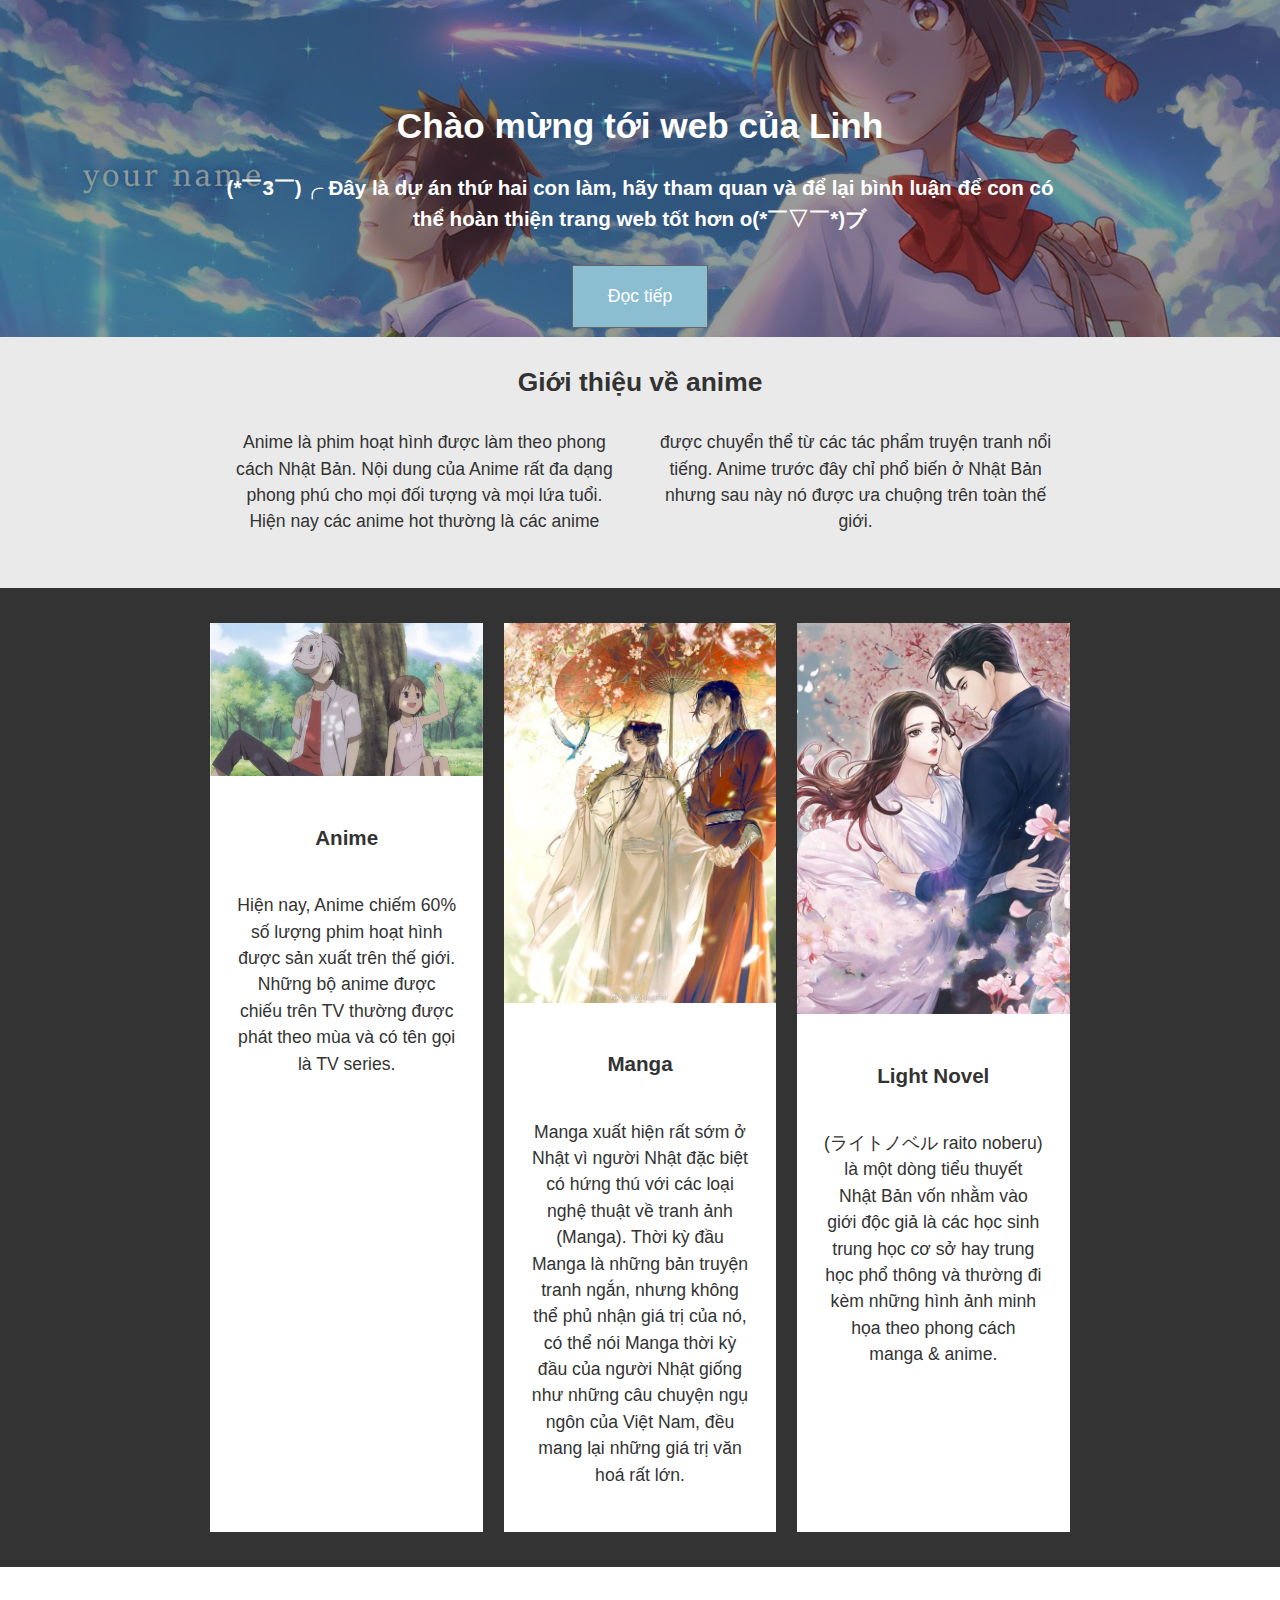
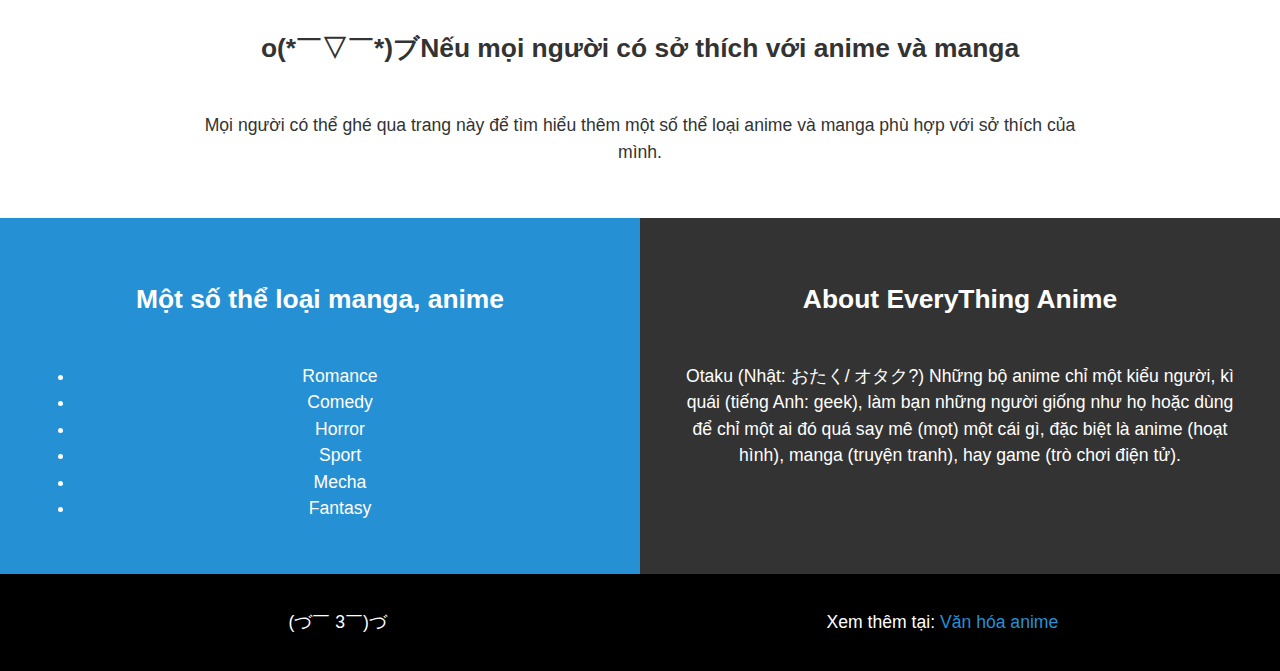
<file: New_Project/index.html>
<!DOCTYPE html>
<html lang="en">
<head>
    <meta charset="UTF-8">
    <meta http-equiv="X-UA-Compatible" content="IE=edge">
    <meta name="viewport" content="width=device-width, initial-scale=1.0">
    <title>💡 Dự án mới của Linh 💡</title>
    <link rel="stylesheet" href="css/style.css">
</head>
<body>
    <!--Header Showcase-->
    <header id="showcase" class="grid">
        <div class="bg-image"></div>
        <div class="content-wrap">
            <h1>Chào mừng tới web của Linh</h1>
            <h3>
                (*￣3￣)╭ Đây là dự án thứ hai con làm, hãy tham quan và để lại bình luận để con có thể hoàn thiện trang web tốt hơn o(*￣▽￣*)ブ 
            </h3>
            <a href="#section-b" class="btn">Đọc tiếp</a>
        </div>
    </header>

    <!--Main Area-->
    <main id="main">
        <!-- Section A-->
        <section id="section-a" class="grid">
            <div class="content-wrap">
                <h2 class="content-title">Giới thiệu về anime </h2>
                <div class="content-text">
                <p>Anime là phim hoạt hình được làm theo phong cách Nhật Bản. Nội dung của Anime rất đa dạng phong phú cho mọi đối tượng và mọi lứa tuổi.
                    Hiện nay các anime hot thường là các anime được chuyển thể từ các tác phẩm truyện tranh nổi tiếng. 
                    Anime trước đây chỉ phổ biến ở Nhật Bản nhưng sau này nó được ưa chuộng trên toàn thế giới.</p>
                </div>
            </div>
        </section>

        <!--Section B -->
        <section id="section-b" class="grid">
            <ul>
                <li>
                    <div class="card">
                        <img src="img/anime1.png" alt="">                                          <!--ảnh được tải từ pexels.com -->
                        <div class="card-content">
                            <h3 class="card-title">Anime </h3>
                            <p> 
                                Hiện nay, Anime chiếm 60% số lượng phim hoạt hình được sản xuất trên thế giới. 
                                Những bộ anime được chiếu trên TV thường được phát theo mùa và có tên gọi là TV series.
                            </p>
                        </div>
                    </div>
                </li>
                <li>
                    <div class="card">
                        <img src="img/anime2.png" alt="">                                          <!--ảnh được tải từ pexels.com -->
                        <div class="card-content">
                            <h3 class="card-title">Manga</h3>
                            <p>
                                Manga xuất hiện rất sớm ở Nhật vì người Nhật đặc biệt có hứng thú với các loại nghệ thuật về tranh ảnh (Manga). Thời kỳ đầu Manga 
                                là những bản truyện tranh ngắn, nhưng không thể phủ nhận giá trị của nó, có thể nói Manga thời kỳ đầu của người Nhật giống 
                                như những câu chuyện ngụ ngôn của Việt Nam, đều mang lại những giá trị văn hoá rất lớn.
                            </p>
                        </div>
                    </div>
                </li>
                <li>
                    <div class="card">
                        <img src="img/anime3.png" alt="">                                          <!--ảnh được tải từ pexels.com -->
                        <div class="card-content">
                            <h3 class="card-title">Light Novel</h3>
                            <p>
                                 (ライトノベル raito noberu) là một dòng tiểu thuyết Nhật Bản vốn nhằm vào giới độc giả 
                                là các học sinh trung học cơ sở hay trung học phổ thông và thường đi kèm những hình ảnh minh họa theo phong cách manga & anime.
                            </p>
                        </div>
                    </div>
                </li>
            </ul>
        </section>

        <!--Section C-->
        <section id="section-c" class="grid">
            <div class="content-wrap">
                <h2 class="content-title">o(*￣▽￣*)ブNếu mọi người có sở thích với anime và manga</h2>
                <p>
                    Mọi người có thể ghé qua trang này để tìm hiểu thêm một số thể loại anime và manga phù hợp với sở thích của mình. 
                </p>
            </div>
        </section>

        <!--Section D-->
        <section id="section-d" class="grid">
            <div class="box">
                <h2 class="content-title">Một số thể loại manga, anime</h2>
                <ul>
                    <li>Romance</li>
                    <li>Comedy</li>
                    <li>Horror</li>
                    <li>Sport</li>
                    <li>Mecha</li>
                    <li>Fantasy</li>
                </ul>
            </div>
            <div class="box">
                <h2 class="content-title">About EveryThing Anime</h2>
                <p>
                    Otaku (Nhật: おたく/ オタク?)
                    Những bộ anime chỉ một kiểu người, kì quái (tiếng Anh: geek), làm bạn những người giống như họ hoặc dùng để chỉ
                    một ai đó quá say mê (mọt) một cái gì, đặc biệt là anime (hoạt hình), manga (truyện tranh), hay game (trò chơi điện tử).
                </p>
            </div>
        </section>

    </main>

    <!--Footer-->
    <footer id="main-footer" class="grid">
        <div>(づ￣ 3￣)づ </div>
        <div>Xem thêm tại: <a href="https://dulichnhatban.net/amazing/diem-nhan-van-hoa-nhat-hoc-gi-qua-manga-va-anime-274" target="_blank">Văn hóa anime</a></div>
    </footer>

</body>
</html>
</file>
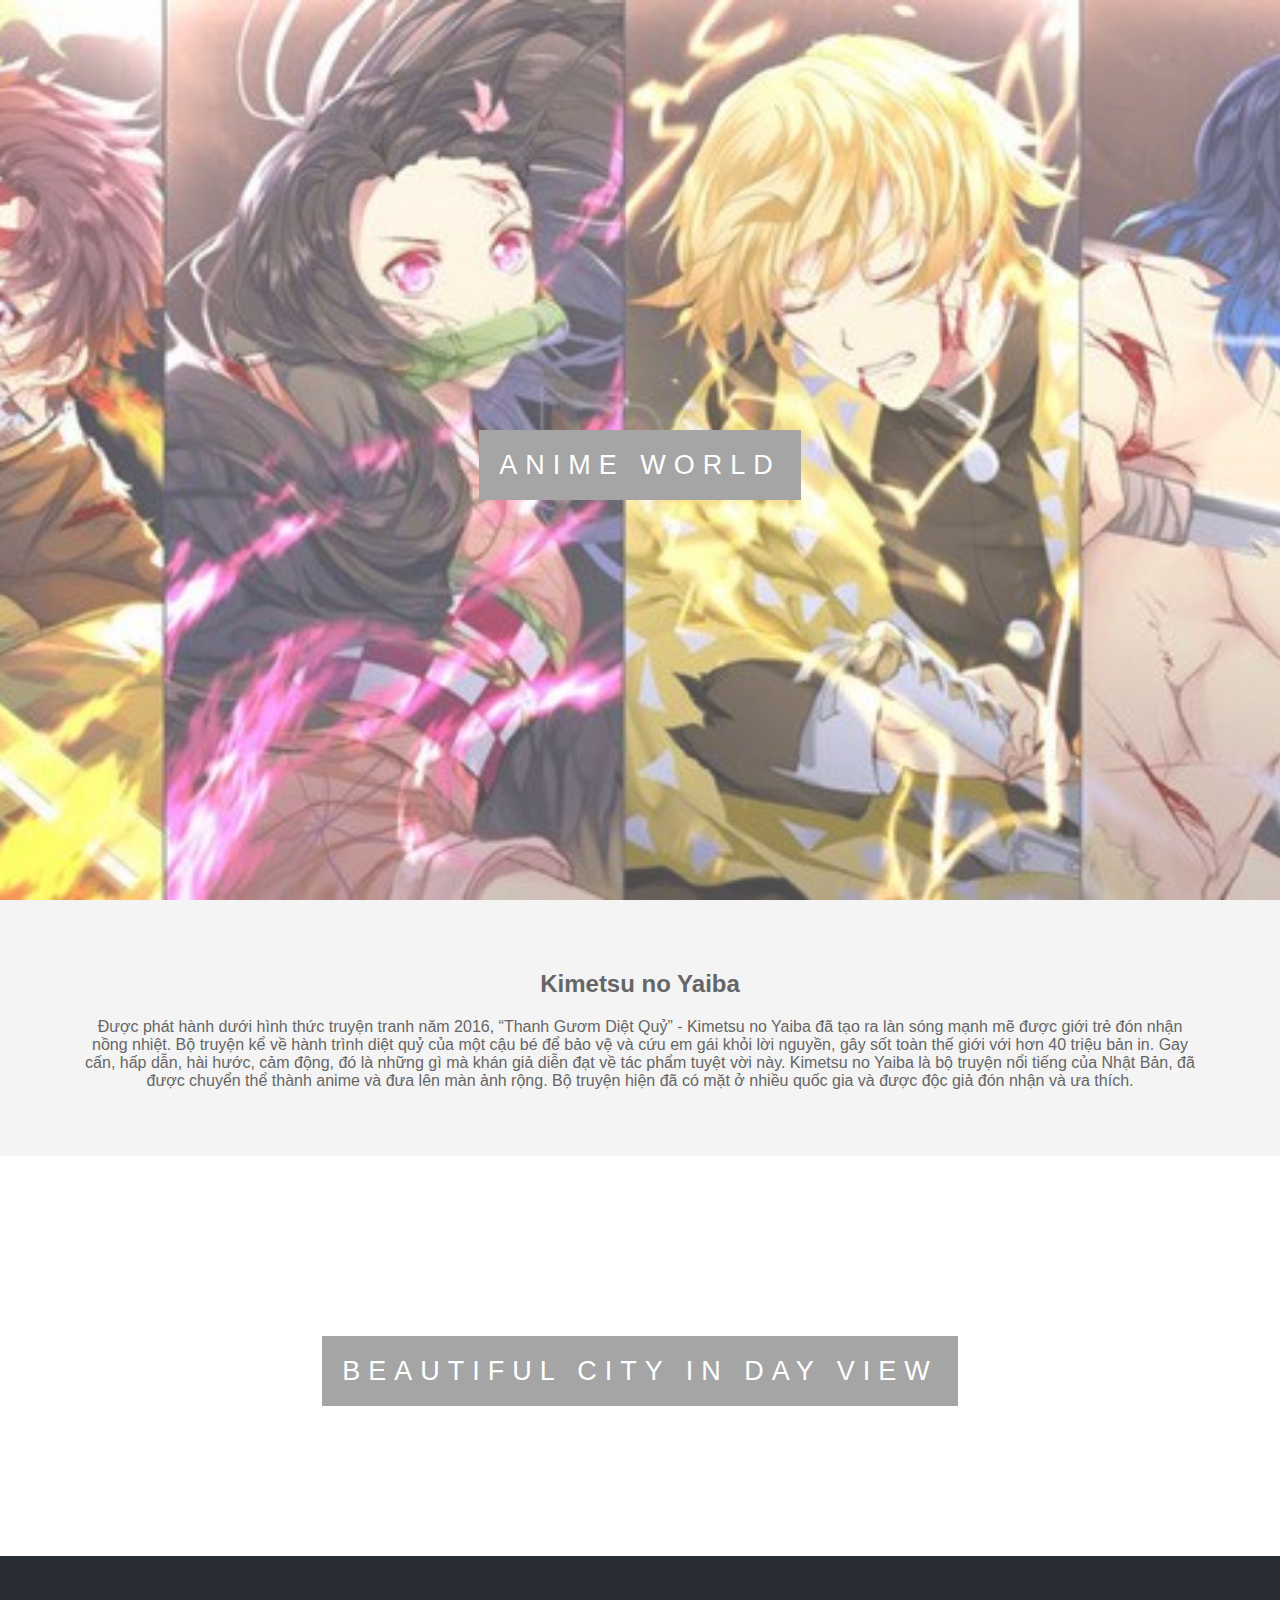
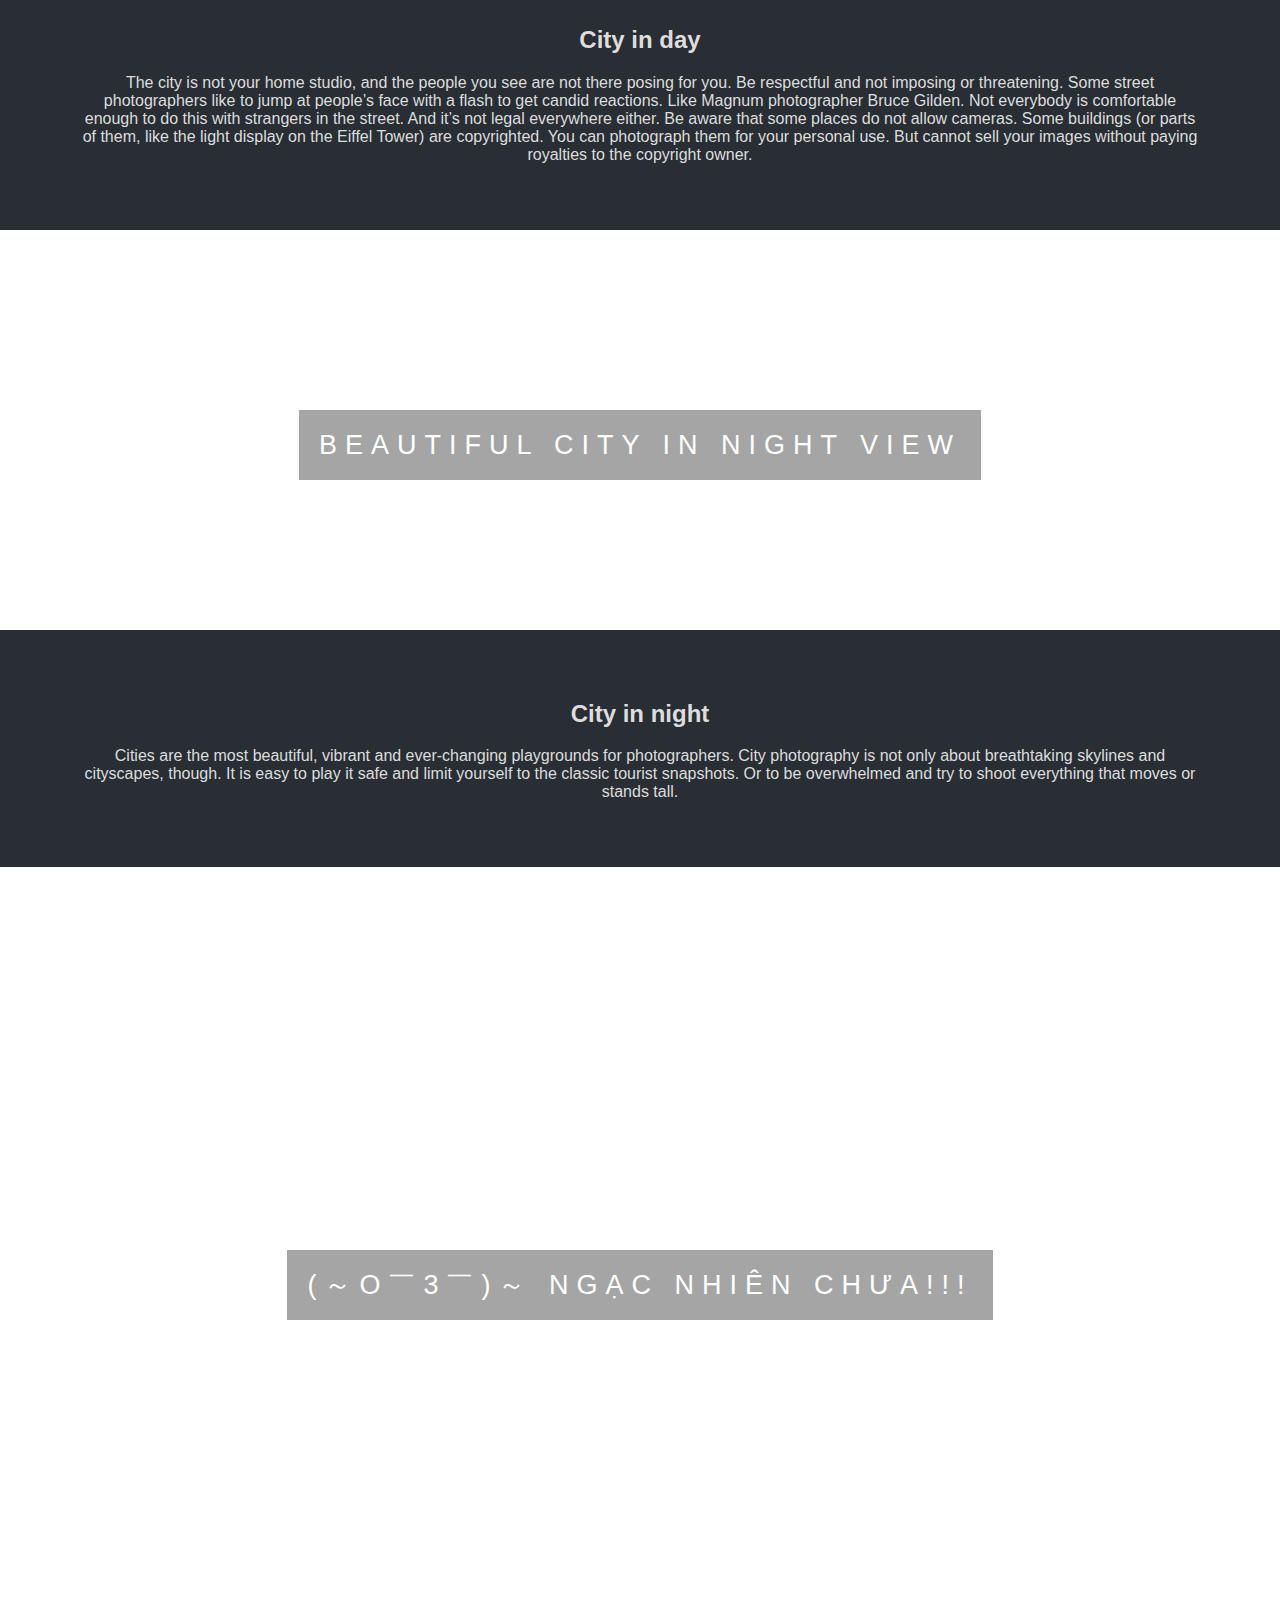
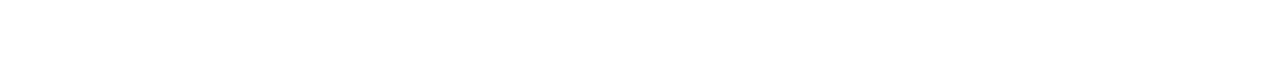
<file: Video_Practice/Anime.html>
<!DOCTYPE html>
<html lang="en">
<head>
    <meta charset="UTF-8">

    <meta http-equiv="X-UA-Compatible" content="IE=edge">

    <meta name="viewport" content="width=device-width, initial-scale=1.0">

    <title>Quách Khánh Linh created 💡</title>

    <link rel="stylesheet" href="style_anime.css">
</head>
<body>
    
    <div class="pimg1">
        <div class="ptext">
            <span class="border trans1">
                Anime World
            </span>
        </div>
    </div>
    
    <section class="section section-light">
        <h2>Kimetsu no Yaiba</h2>
        <p> 
            Được phát hành dưới hình thức truyện tranh năm 2016, “Thanh Gươm Diệt Quỷ” - Kimetsu no Yaiba đã tạo ra làn sóng mạnh mẽ được giới trẻ đón nhận nồng nhiệt. Bộ truyện kể về hành trình diệt quỷ của một cậu bé để bảo vệ và cứu em gái khỏi lời nguyền, gây sốt toàn thế giới với hơn 40 triệu bản in. Gay cấn, hấp dẫn, hài hước, cảm động, đó là những gì mà khán giả diễn đạt về tác phẩm tuyệt vời này.
            Kimetsu no Yaiba là bộ truyện nổi tiếng của Nhật Bản, đã được chuyển thể thành anime và đưa lên màn ảnh rộng. Bộ truyện hiện đã có mặt ở nhiều quốc gia và được độc giả đón nhận và ưa thích.
        </p>
    </section>


    <div class="pimg2">
        <div class="ptext">
            <span class="border trans2">
                Beautiful city in day view
            </span>
        </div>
    </div>

    <section class="section section-dark">
        <h2>City in day</h2>
        <p>
            The city is not your home studio, and the people you see are not there posing for you. Be respectful and not imposing or threatening.
            Some street photographers like to jump at people’s face with a flash to get candid reactions. Like Magnum photographer Bruce Gilden. Not everybody is comfortable enough to do this with strangers in the street. And it’s not legal everywhere either.
            Be aware that some places do not allow cameras. Some buildings (or parts of them, like the light display on the Eiffel Tower) are copyrighted. You can photograph them for your personal use. But cannot sell your images without paying royalties to the copyright owner.
         </p>
    </section>


    <div class="pimg3">
        <div class="ptext">
            <span class="border trans3">
                Beautiful city in night view
            </span>
        </div>
    </div>

    <section class="section section-dark">
        <h2>City in night</h2>
        <p> 
            Cities are the most beautiful, vibrant and ever-changing playgrounds for photographers. City photography is not only about breathtaking skylines and cityscapes, though.
            It is easy to play it safe and limit yourself to the classic tourist snapshots. Or to be overwhelmed and try to shoot everything that moves or stands tall.
         </p>
    </section>


    <div class="pimg4">
        <div class="ptext">
            <span class="border trans4">
                (～o￣3￣)～ Ngạc nhiên chưa!!!
            </span>
        </div>
    </div>


</body>
</html>
</file>
<file: New_Project/css/style.css>
/* Core Styles */

body{
    margin: 0;
    font-family: Arial, Helvetica, sans-serif;
    background: #333;
    color:#fff;
    font-size: 1.1em;               /* kích thước phông chữ */
    line-height: 1.5;                /* chiều cao giữa các dòng */
    text-align: center;              /* căn chỉnh văn bản */ 
}

img{
    display:block;                /* hiển thị ảnh theo khối */
    width:100%;                   /* chiều rộng của ảnh */
    height:auto;                  /* chiều cao của ảnh tự động */ 
}

h1, h2, h3{
    margin: 0;                     /* không đặt lề */
    padding: 1em 0;               /* thêm phần đệm vào trên cùng và dưới cùng bên phỉa và trái */                 
}

p{
    margin: 0;
    padding: 1em 0;
}

.btn{
    display: inline-block;           /* hiển thị văn bản dưới dạng một khối nội tuyến */
    background: rgb(139, 190, 209);
    color:#fff;
    text-decoration: none;            /* loại bỏ phần gạch dưới văn bản */
    padding: 1em 2em;            
    border: 1px solid #666;        /* tạo khối cho văn bản */
    margin: 0.5em 0;
}

.btn:hover{
    background: #eaeaea;
    color:#333;
}

/* Header Showcase */

#Showcase{
    min-height: 450px;
    color:#fff;
    text-align: center;
}

#showcase .bg-image {
    position: absolute;
    background: #333 
    url("../img/anime.png");
    background-position: center;                /* căn chỉnh ảnh ra trung tâm */
    background-repeat: no-repeat;               /* không có ảnh lặp lại */
    background-size: cover;                     /* kích thước ảnh bao phủ màn hình */
    width: 100%; 
    height: 450px;
    z-index: -1;                                /* đưa hình ảnh lên bên trên */
    opacity: 0.5;                               /* làm mờ hình ảnh */
}

#showcase h1{
    padding-top: 100px;
    padding-bottom: 0;
}

#showcase .content-wrap,
#section-a .content-wrap{
    padding: 0 1.5em;
}

/* Section A */

#section-a{
    background: #eaeaea;
    color: #333;
    padding-bottom: 2em;
}

/* Section B */

#section-b{
    padding: 2em 1em 1em;

}

#section-b ul{
    list-style: none;
    margin: 0;
    padding: 0;
}

#section-b li{
    margin-bottom: 1em;
    background: #fff;
    color:#333;
}

.card-content {
    padding: 1.5em;  
}

/* Section C */

#section-c{
    background: #fff;
    color:#333;
    padding: 2em;
}

/* Section D / Boxes */

#section-d .box{
    padding: 2em;
    color:#fff;
}

#section-d .box:first-child{
    background: #2690d4;
}

/* Footer */

#main-footer{
    padding: 2em;
    background: #000;
    color:#fff;
    text-align: center;
}

#main-footer a{
    color:#2690d4;
    text-decoration: none; 
}

/* Media Queries */

@media(min-width: 700px){
    .grid{
        display: grid;
        grid-template-columns: 1fr repeat(2 , minmax(auto, 25em)) 1fr;                    /* chia các văn bản và hình ảnh thành các cột thành phần */
    }

    #section-a .content-text {
        columns: 2;
        column-gap: 2em;                                  /* khoảng cách cột */
    }

    #section-a .content-text p{
        padding-top: 0;

    }

    .content-wrap, 
    #section-b ul{
        grid-column: 2/4;
    }

    .box, 
    #main-footer div{
        grid-column: span 2;
    }

    #section-b ul{
        display:flex;
        justify-content: space-around;
    }

    #section-b li{
        width: 31%;
    }

}
</file>
<file: Video_Practice/style_anime.css>
body, html{
    height: 100%;
    margin: 0;                        /* căn lề văn bản */
    font-size: 16px;                  /* kích thước phông chữ */
    font-family: "lato", sans-serif;  /* phông chữ */
    font-weight: 400;                 /* độ rộng phông chữ */
    line-height: 1.8 cm;              /* chiều cao dòng */
    color:#666; 
}

.pimg1, .pimg2, .pimg3, .pimg4{
    position: relative;
    opacity: 0.70;                     /*độ mờ của ảnh */
    background-position: center;       /* căn chỉnh ảnh ra giữa */
    background-size: cover;
    background-repeat: no-repeat;      /* các bức ảnh sẽ không được lặp lại theo chiều ngang hay dọc */

    /* 
        fixed : parallax
        scroll: normal
    */

    background-attachment: fixed;      /* khi cuộn màn hình văn bản sẽ di chuyển theo nhưng ảnh sẽ được cố định */
}

.pimg1{
    background-image:url('img/anime4.jpg');
    min-height: 100%;                               /* chiều cao tối thiểu */

}

.pimg2{
    background-image:url('img/day2.jpg');
    min-height: 400px;                               /* chiều cao tối thiểu */
    
}

.pimg3{
    background-image:url('img/night2.jpg');
    min-height: 400px;                               /* chiều cao tối thiểu */
    
}

.pimg4{
    background-image:url('img/anime2.jpg');
    min-height: 800px;                               /* chiều cao tối thiểu */
    
}

.section{
    text-align: center;                       /* căn chỉnh văn bản ra giữa */
    padding: 50px 80px;                       /*  căn chỉnh lề của văn bản trái phải */
}

.section-light{
    background-color: #f4f4f4;             /* màu phông nền văn bản */ 
    color: #666;                           /* màu văn bản */
}

.section-dark{
    background-color: #282e34;              
    color: #ddd; 
}

.ptext{
    position: absolute;
    top: 50%;
    width: 100%;
    text-align: center;
    color:#000;
    font-size: 27px;
    letter-spacing: 8px;                       /* khoảng cách giữa các chữ cái */
    text-transform: uppercase;                 /* chuyển đổi văn bản thành chữ hoa */
}

.ptext .border{
    background-color: grey;
    color:#fff;
    padding: 20px;

}

.ptext .border .trans{
    background-color: transparent;             /* phông nền đường viền là trong suốt */
}


@media(max-width:568px){                       /* căn chỉnh độ rộng phù hợp khi mở trang web trên các thiết bị khác */
    .img1 .img2 .img3 .img4{
    background-attachment: scroll;            
    }
}
</file>
